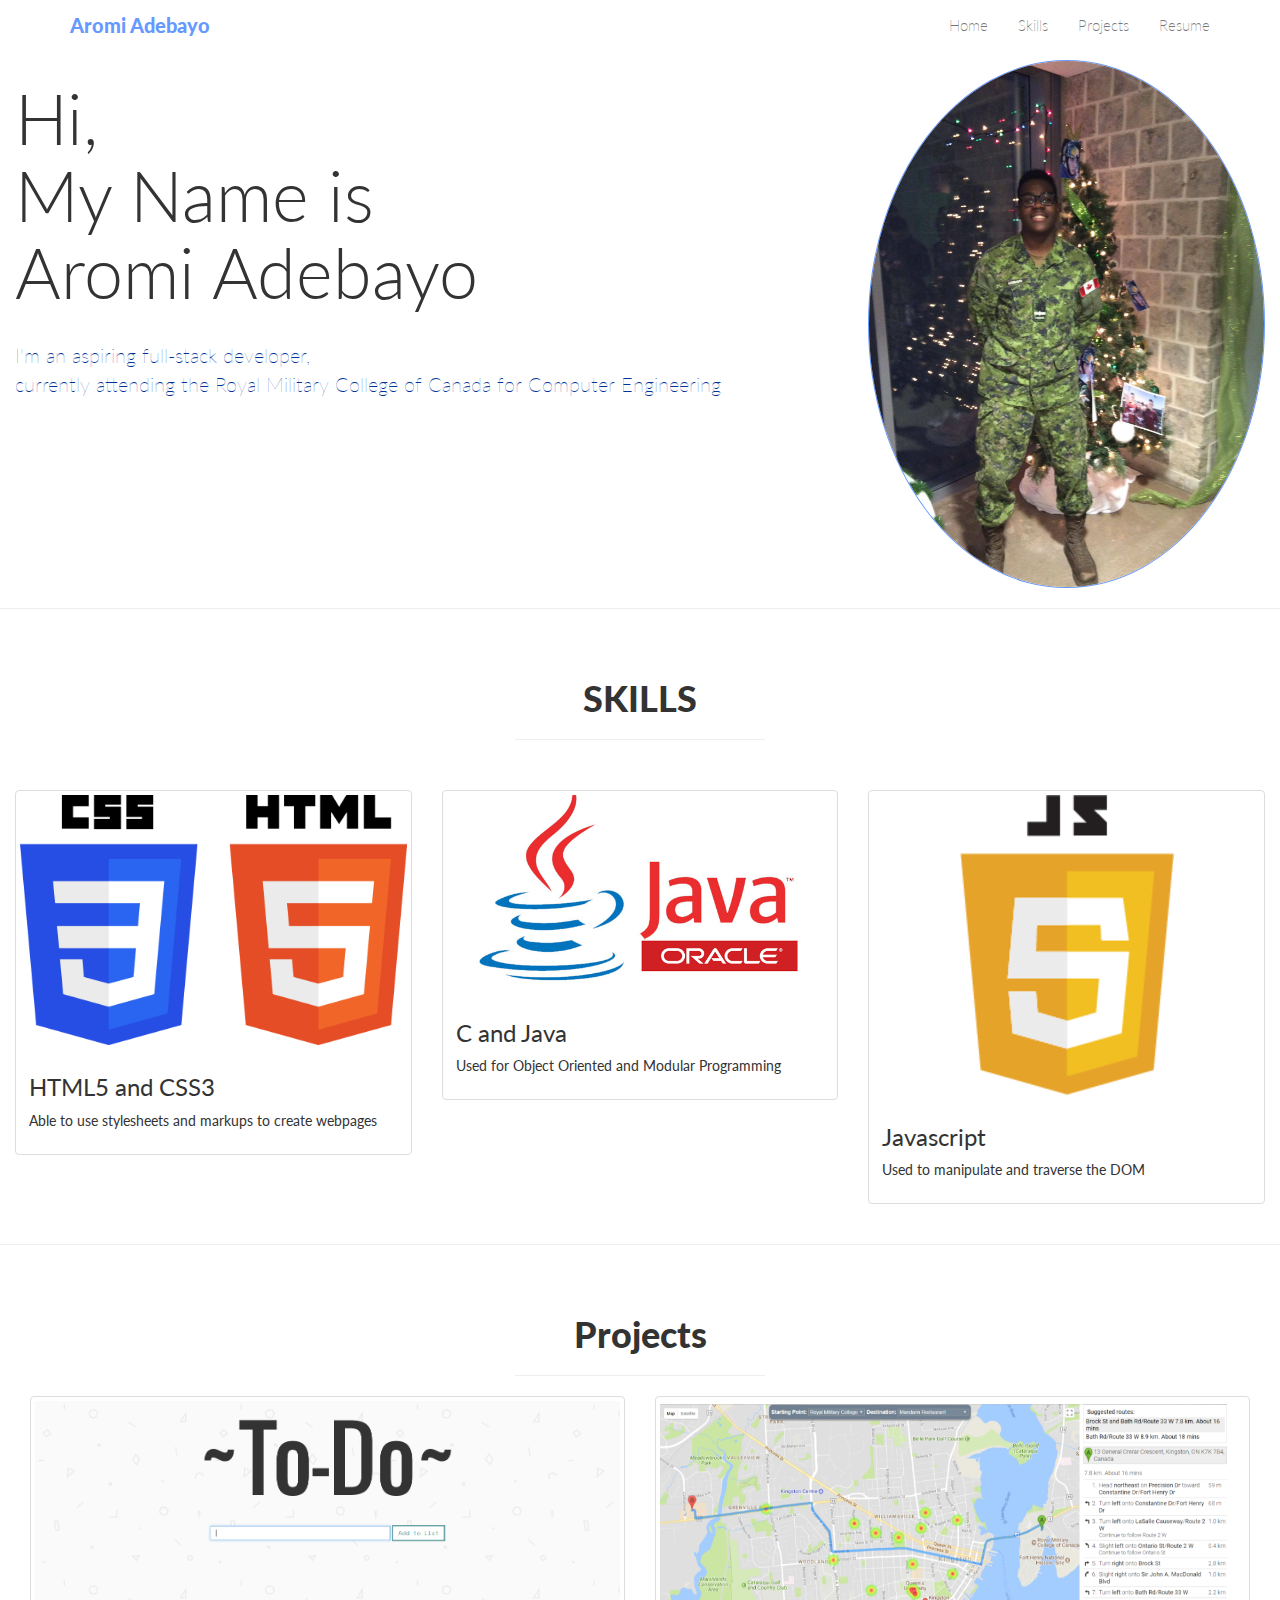
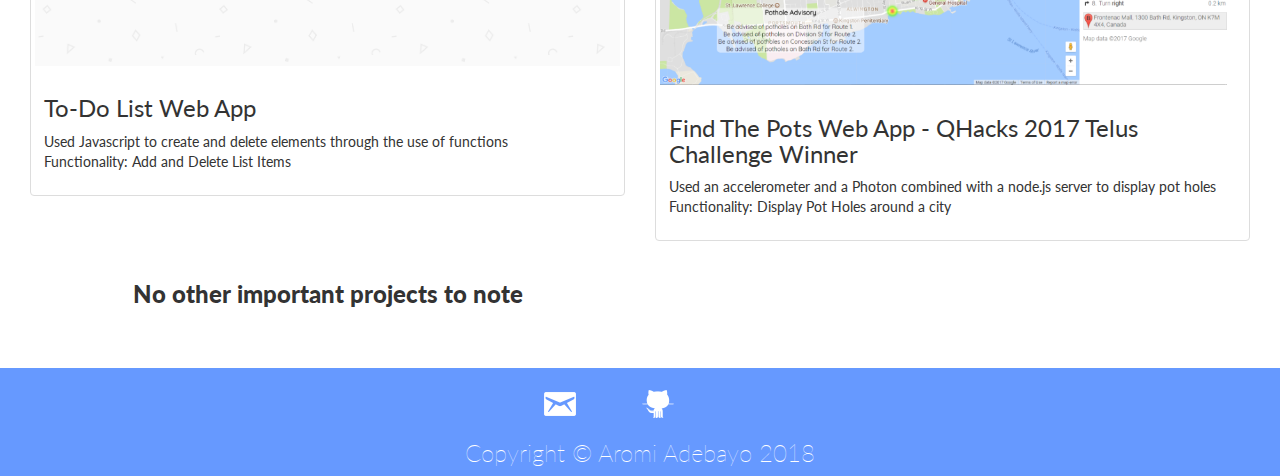
<file: index.html>
<!DOCTYPE html>


<html>

<head>
  <link rel="stylesheet" href="https://maxcdn.bootstrapcdn.com/bootstrap/3.3.7/css/bootstrap.min.css" integrity="sha384-BVYiiSIFeK1dGmJRAkycuHAHRg32OmUcww7on3RYdg4Va+PmSTsz/K68vbdEjh4u" crossorigin="anonymous">
  <link rel="stylesheet" type="text/css" href="style.css" />
  <meta name="viewport" content="width-device-width, initial-scale=1">
  <title>Aromi Adebayo &middot Developer</title>
</head>

<body>
  <!-- Nav Bar-->
  <nav class="navbar navbar-default navbar-fixed-top">
    <div class="container">
      <a class="navbar-brand" id="name" href="#home_page">Aromi Adebayo</a>

      <ul class="nav navbar-nav navbar-right nav_items">
        <li><a href="#home_page">Home</a></li>
        <li><a href="#skills">Skills</a></li>
        <li><a href="#projects">Projects</a></li>
        <li><a href="new_resume.pdf">Resume</a></li>
      </ul>
    </div>
  </nav>
  <!-- /NAV BAR -->

  <!-- HOME PAGE -->
  <div class="container-fluid top_wrapper" id="home_page">
  <div class="row">
    <div class="col-md-8">.
    <h1 id="name_top">Hi, <br> My Name is <br> Aromi Adebayo</h1>
    <p id="bio"> I'm an aspiring full-stack developer, <br> currently attending the Royal Military College of Canada for Computer Engineering</p>
</div>
<div class="col-md-4">
  <img src="imgs/me.jpg" class="img-responsive img-circle" id="my_pic" alt="Responsive image">
</div>
  </div>
</div>
  <!-- HOME PAGE -->
<hr id="skills">
  <!-- SKILLS -->
  <div class="container-fluid content_wrapper" >
    <h1 class="headings"> SKILLS </h1>
    <hr class="divisor">
  <div class="row wrap">

    <div class="col-sm-6 col-md-4">
      <div class="thumbnail">
        <img src="imgs/html_css.png" alt="...">
        <div class="caption">
          <h3 class="desc">HTML5 and CSS3</h3>
          <p class="desc">Able to use stylesheets and markups to create webpages</p>

        </div>
      </div>
    </div>

    <div class="col-sm-6 col-md-4">
      <div class="thumbnail">
        <img src="imgs/java.png" alt="...">
        <div class="caption">
          <h3 class="desc">C and Java</h3>
          <p class="desc">Used for Object Oriented and Modular Programming</p>

        </div>
      </div>
    </div>

    <div class="col-sm-6 col-md-4">
      <div class="thumbnail">
        <img src="imgs/js.png" alt="...">
        <div class="caption">
          <h3 class="desc">Javascript</h3>
          <p class="desc">Used to manipulate and traverse the DOM</p>

        </div>
      </div>
    </div>

  </div>
</div>
<hr id="projects">
  <!-- SKILLS -->

  <!-- PROJECTS -->
  <div class="container-fluid content_wrapper" >
  <h1 class="headings"> Projects </h1>
<hr class="divisor">

<div class="col-md-6">
  <div class="thumbnail">
    <img src="imgs/to-do.png" alt="...">
    <div class="caption">
      <h3 class="desc">To-Do List Web App</h3>
      <p class="desc">Used Javascript to create and delete elements through the use of functions <br> Functionality: Add and Delete List Items</p>

    </div>
  </div>
</div>
<div class="col-md-6">
  <div class="thumbnail">
    <img src="imgs/find_the_pots.PNG" alt="...">
    <div class="caption">
      <h3 class="desc">Find The Pots Web App - QHacks 2017 Telus Challenge Winner</h3>
      <p class="desc">Used an accelerometer and a Photon combined with a node.js server to display pot holes <br> Functionality: Display Pot Holes around a city</p>

    </div>
  </div>
</div>
<div class="col-md-6">
  <h3 class="headings"> No other important projects to note </h3>
</div>
</div>
  <!-- PROJECTS -->

  <!-- FOOTER -->
<div class="container-fluid footer">
<footer>
  <!--SOCIAL MEDIA LINKS -->
  <div class="links">
<a href="mailto:adebayo.andrew97@gmail.com" class="icon_links"><img src="imgs/email.png" alt="..." class=""></a>
<a href="https://github.com/aromiadebayo" class="icon_links"><img src="imgs/github.png" alt="..." class=""></a>
</div>
  <!--SOCIAL MEDIA LINKS -->
<h3 id="foot_text">Copyright &#169 Aromi Adebayo 2018</h3>
</footer>
</div>
  <!-- FOOTER -->
</body>


</html>
</file>
<file: style.css>
/*********************
NAVIGATION BAR
*********************/
/**
FONTS
**/
@import url('https://fonts.googleapis.com/css?family=Lato:300,400,900,900i');

.navbar{
  background-color: white;
  border-bottom: none;
  /*there shouldnt be a border bottom it should be fluid*/
}

.nav_items{
  color: #6699FF;
  font-family: 'Lato', sans-serif;
  font-weight: 200;
  font-size:15px;
  text-align: center;
}
ul li a{
  border-bottom:  1px solid transparent;
  transition: 1s;
}
ul li a:hover{
border-bottom:   1px solid #6699FF;
color: #6699FF;
}

#name{
  font-family: 'Lato', sans-serif;
  font-weight: 900;
  font-size: 20px;
  transition: transform 0.5s;
  color:#6699FF;
}
#name:hover{
transform: translateX(30px);
}

/******
NAVIGATION BAR
*********/

/**********
TOP WRAPPER
**********/
.top_wrapper{
  margin-top: 30px;
}
#name_top{
  margin-top: 30px;
  font-family: 'Lato', sans-serif;
  font-weight: 300;
  font-size: 70px;
}
#bio{
  margin-top: 30px;
  font-family: 'Lato', sans-serif;
  font-weight: 100;
  font-size: 20px;
  color: #003399;
}
#my_pic{
  margin-top: 30px;
  border: 1px solid #6699FF;
}
/*************
TOP WRAPPER
************/

/******
SKILLS
*****/
.content_wrapper{
  margin-top: 50px;
}
.headings{
  text-align: center;
  font-family: 'Lato', sans-serif;
  font-weight: 900;
}
.divisor{
  width: 20%;
}
.desc{
  font-family: 'Lato', sans-serif;
  font-weight: 400;
}
.wrap{
  margin-top: 50px;
}
/**********
SKILLS
**********/


/*****************
PROJECTS
*****************/


/*********
FOOTER
************/
.footer{
  margin-top: 50px;
  background-color: #6699FF;
}
#foot_text{
  text-align: center;
  font-family: 'Lato', sans-serif;
  font-weight: 100;
  color: #FFFFFF;
}
footer{
  margin-top: 20px;
}
.links{
  text-align: center;
}
.icon_links{
  padding-right: 5%;
}

/*******
MEDIA QUERIES
*********/
@media screen and (max-width: 425px) {

 .nav_items{
  display: none;
 }
 #name{
  text-align: center;
 }
}
</file>
